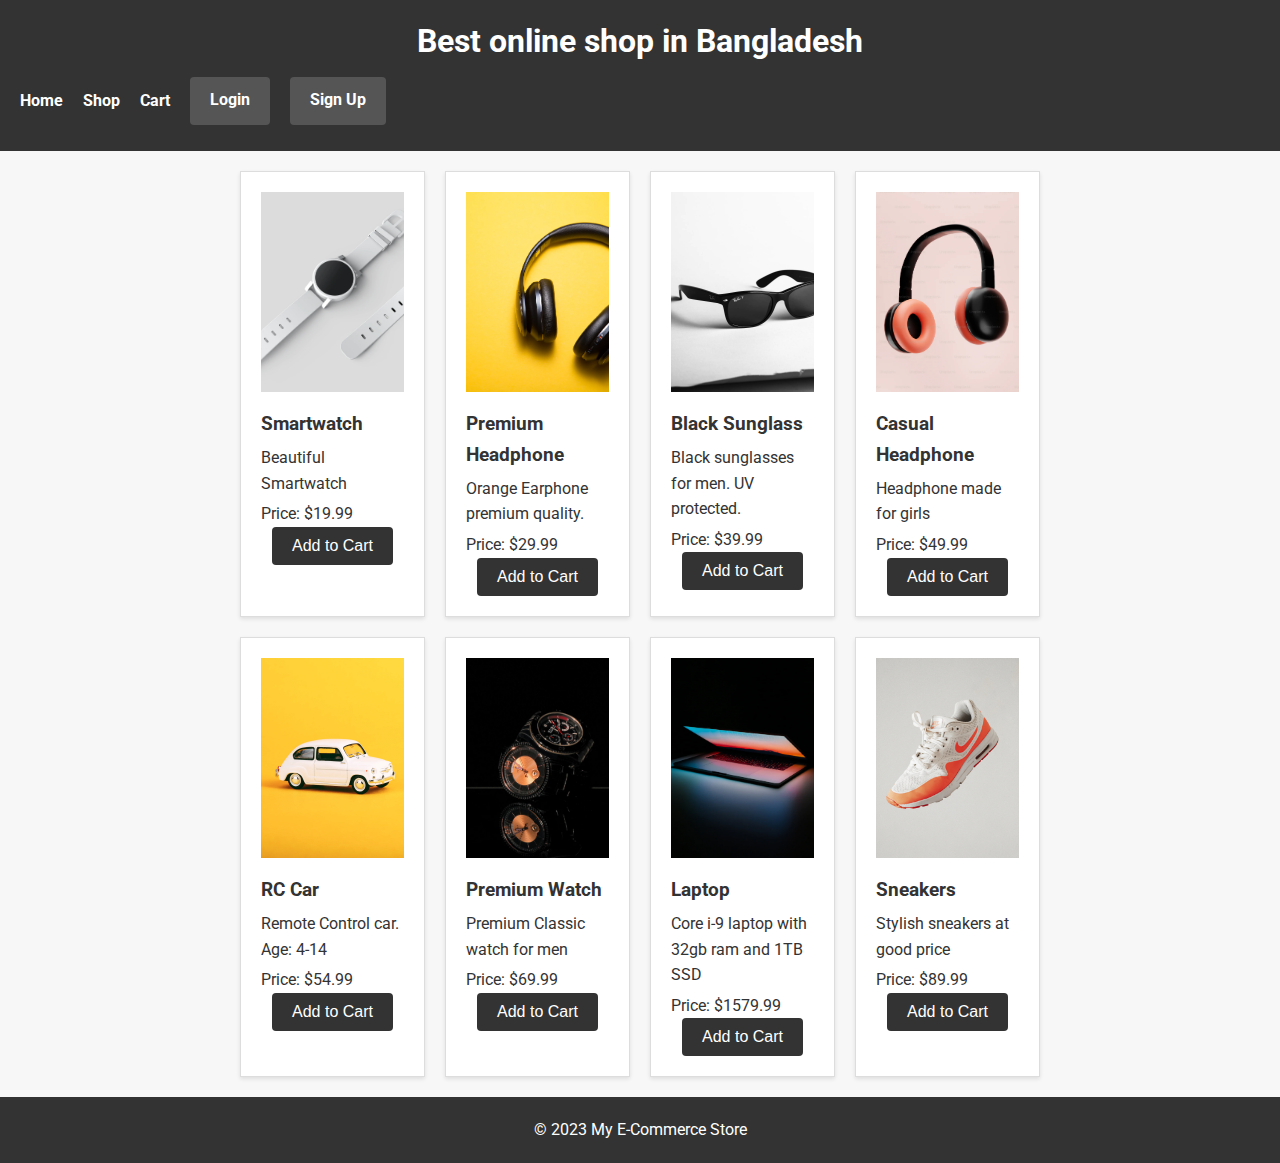
<file: index.html>
<!DOCTYPE html>
<html lang="en">
<head>
    <meta charset="UTF-8"> 
    <meta name="viewport" content="width=device-width, initial-scale=1.0">

    <title>E-Commerce</title>
    <link rel="stylesheet" href="styles.css">
    <link rel="preconnect" href="https://fonts.googleapis.com">
<link rel="preconnect" href="https://fonts.gstatic.com" crossorigin>
<link href="https://fonts.googleapis.com/css2?family=Roboto&display=swap" rel="stylesheet">
</head>
<body>
    <header>
        <h1>Best online shop in Bangladesh</h1>
        <nav>
            <ul class="menu">
                <li><a href="#">Home</a></li>
                <li><a href="#">Shop</a></li>
                <li><a href="#">Cart</a></li>
                <li class="auth-buttons"><a href="login.html" target="_blank">Login</a></li>
                <li class="auth-buttons"><a href="signup.html" target="_blank">Sign Up</a></li>
            </ul>
        </nav>
        
    </header>

    <main>
        <div class="product-container">
            <!-- Products will be dynamically added here using JavaScript -->
        </div>
    </main>

    <footer>
        <p>&copy; 2023 My E-Commerce Store</p>
    </footer>

    <script src="script.js"></script>
</body>
</html>
</file>
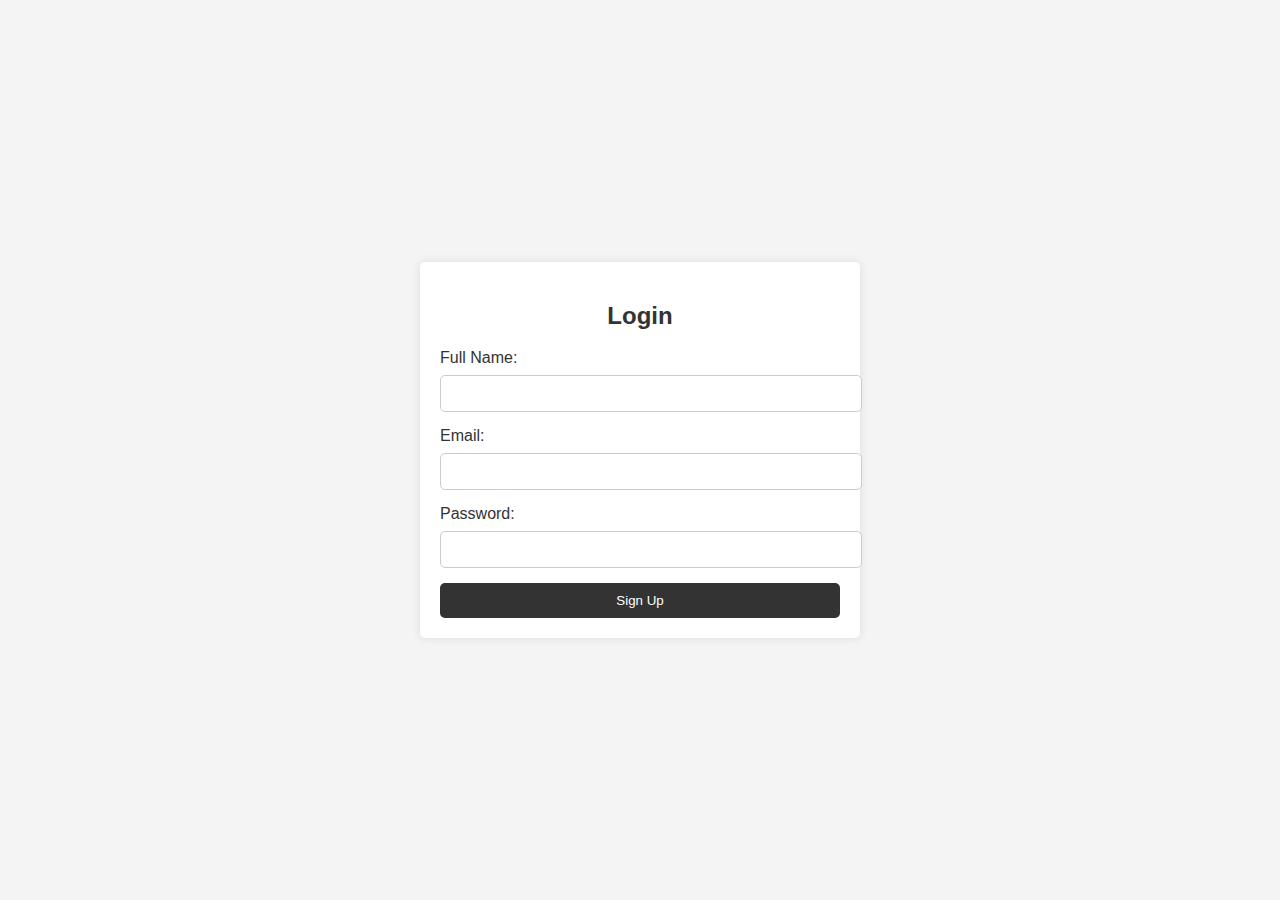
<file: login.html>
<!DOCTYPE html>
<html lang="en">
<head>
    <meta charset="UTF-8">
    <meta name="viewport" content="width=device-width, initial-scale=1.0">
    <title>Login</title>
    <style>
        /* Updated CSS with the main color theme #333 */
        body {
            font-family: Arial, sans-serif;
            background-color: #f4f4f4;
            margin: 0;
            padding: 0;
            display: flex;
            justify-content: center;
            align-items: center;
            height: 100vh;
        }
        .container {
            width: 100%;
            max-width: 400px;
            padding: 20px;
            background-color: #fff;
            border-radius: 5px;
            box-shadow: 0 0 10px rgba(0, 0, 0, 0.1);
        }
        h2 {
            text-align: center;
            color: #333; /* Main color theme */
        }
        label {
            display: block;
            margin-bottom: 8px;
            color: #333; /* Main color theme */
        }
        input[type="text"],
        input[type="email"],
        input[type="password"] {
            width: 100%;
            padding: 10px;
            margin-bottom: 15px;
            border: 1px solid #ccc;
            border-radius: 5px;
        }
        button {
            background-color: #333; /* Main color theme */
            color: #fff;
            border: none;
            border-radius: 5px;
            padding: 10px 20px;
            cursor: pointer;
            width: 100%;
        }
    </style>
</head>
<body>
    <div class="container">
        <h2>Login</h2>
        <form id="signup-form">
            <label for="fullname">Full Name:</label>
            <input type="text" id="fullname" name="fullname" required>
            
            <label for="email">Email:</label>
            <input type="email" id="email" name="email" required>

            <label for="password">Password:</label>
            <input type="password" id="password" name="password" required>

            <button type="submit">Sign Up</button>
        </form>
    </div>
    <script>
        // JavaScript for form submission and additional functionality
        document.getElementById('signup-form').addEventListener('submit', function(event) {
            event.preventDefault(); // Prevent the form from submitting
            // You can add your form validation logic here before submitting the data to the server
            alert('Form submitted!'); // Replace this with your actual form submission code
        });
    </script>
</body>
</html>
</file>
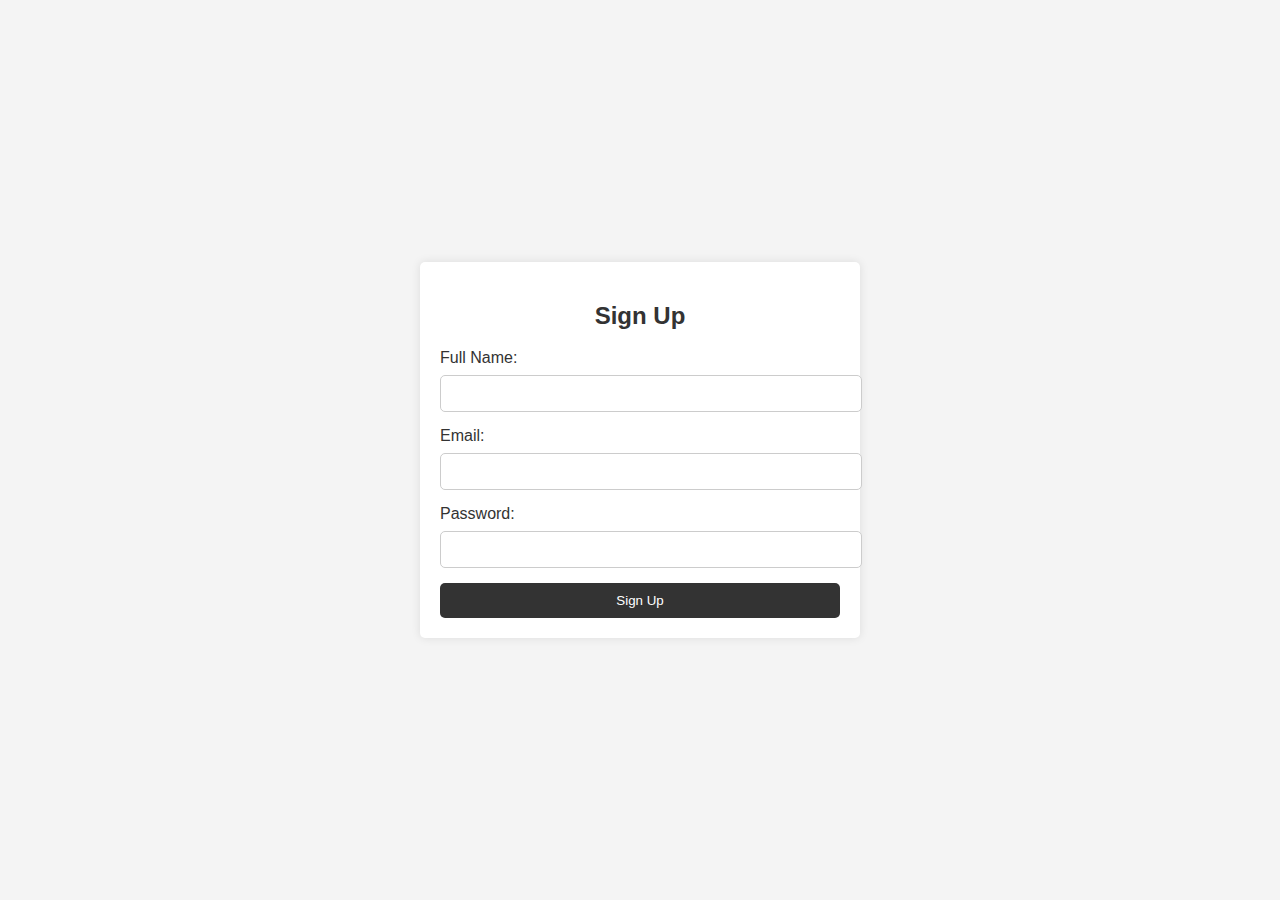
<file: signup.html>
<!DOCTYPE html>
<html lang="en">
<head>
    <meta charset="UTF-8">
    <meta name="viewport" content="width=device-width, initial-scale=1.0">
    <title>Sign Up</title>
    <style>
        /* Common styles for all screen sizes */
        body {
            font-family: Arial, sans-serif;
            background-color: #f4f4f4;
            margin: 0;
            padding: 0;
            display: flex;
            justify-content: center;
            align-items: center;
            height: 100vh;
        }
        .container {
            width: 100%;
            max-width: 400px;
            padding: 20px;
            background-color: #fff;
            border-radius: 5px;
            box-shadow: 0 0 10px rgba(0, 0, 0, 0.1);
        }
        h2 {
            text-align: center;
            color: #333; /* Main color theme */
        }
        label {
            display: block;
            margin-bottom: 8px;
            color: #333; /* Main color theme */
        }
        input[type="text"],
        input[type="email"],
        input[type="password"] {
            width: 100%;
            padding: 10px;
            margin-bottom: 15px;
            border: 1px solid #ccc;
            border-radius: 5px;
        }
        button {
            background-color: #333; /* Main color theme */
            color: #fff;
            border: none;
            border-radius: 5px;
            padding: 10px 20px;
            cursor: pointer;
            width: 100%;
        }

        /* Responsive styles */
        @media screen and (max-width: 600px) {
            /* Adjust styles for screens with a maximum width of 600px (e.g., mobile devices) */
            .container {
                max-width: 100%;
                padding: 10px;
            }
            input[type="text"],
            input[type="email"],
            input[type="password"] {
                padding: 8px;
                margin-bottom: 10px;
            }
            button {
                padding: 8px 16px;
            }
        }
    </style>
</head>
<body>
    <div class="container">
        <h2>Sign Up</h2>
        <form id="signup-form">
            <label for="fullname">Full Name:</label>
            <input type="text" id="fullname" name="fullname" required>
            
            <label for="email">Email:</label>
            <input type="email" id="email" name="email" required>

            <label for="password">Password:</label>
            <input type="password" id="password" name="password" required>

            <button type="submit">Sign Up</button>
        </form>
    </div>
    <script>
        // JavaScript for form submission and additional functionality
        document.getElementById('signup-form').addEventListener('submit', function(event) {
            event.preventDefault(); // Prevent the form from submitting
            // You can add your form validation logic here before submitting the data to the server
            alert('Form submitted!'); // Replace this with your actual form submission code
        });
    </script>
</body>
</html>
</file>
<file: styles.css>
/* Reset some default styles */
body, h1, h2, p, ul {
    margin: 0;
    padding: 0;
    font-family: 'Roboto', sans-serif;
}

/* Apply a background color and basic styles to the body */
body {
    font-family: Arial, Helvetica, sans-serif;
    background-color: #f7f7f7;
    color: #333;
    line-height: 1.6;
    margin: 0;
}

/* Style the header */
header {
    background-color: #333;
    color: #fff;
    text-align: center;
    padding: 1rem 0;
}



nav ul {
    list-style: none;
}

nav ul li {
    display: inline;
    margin-right: 20px;
}

nav a {
    text-decoration: none;
    color: #fff;
    font-weight: bold;
}

/* Style the main content area */
main {
    max-width: 800px;
    margin: 0 auto;
    padding: 20px;
}

/* Style the product container */
.product-container {
    display: grid;
    grid-template-columns: repeat(1, 1fr); /* By default, one column */
    grid-gap: 20px;
}

/* Style the product card */
.product {
    background-color: #fff;
    border: 1px solid #ddd;
    padding: 20px;
    text-align: center;
    box-shadow: 0 2px 4px rgba(0, 0, 0, 0.1);
}

.product img {
    max-width: 100%;
    height: auto;
}

.product h2 {
    font-size: 1.2rem;
    margin: 10px 0;
}

.product p {
    margin: 10px 0;
}

.product button {
    background-color: #333;
    color: #fff;
    padding: 10px 20px;
    border: none;
    cursor: pointer;
    transition: background-color 0.3s ease;
}

.product button:hover {
    background-color: #555;
}

/* Style the footer */
footer {
    text-align: center;
    padding: 20px 0;
    background-color: #333;
    color: #fff;
}

/* Responsive layout adjustments */
@media screen and (min-width: 768px) {
    /* Two columns on screens wider than 768px */
    .product-container {
        grid-template-columns: repeat(2, 1fr);
    }
}

@media screen and (min-width: 1024px) {
    /* Four columns on screens wider than 1024px */
    .product-container {
        grid-template-columns: repeat(4, 1fr);
    }
}


/* Style the navigation bar */
nav {
    text-align: right;
}



/* Style the navigation bar */
nav {
    display: flex;
    justify-content: space-between;
    align-items: center;
    padding: 10px 0;
}

.left-menu,
.right-menu {
    list-style: none;
    margin: 0;
    padding: 0;
}

.left-menu li,
.right-menu li {
    display: inline;
    margin-right: 20px;
}

.left-menu a,
.right-menu a {
    text-decoration: none;
    font-weight: bold;
}

/* Reset some default styles */
body, h1, h2, p, ul {
    margin: 0;
    padding: 0;
}

/* Apply a background color and basic styles to the body */
body {
    
    background-color: #f7f7f7;
    color: #333;
    line-height: 1.6;
    margin: 0;
}


header h1 {
    font-size: 2rem;
}

/* Style the navigation bar */
nav {
    background-color: #333;
    padding: 10px 0;
}

.menu {
    list-style: none;
    display: flex;
    justify-content: space-between;
    align-items: center;
    padding: 0 20px;
}

.menu li {
    margin-right: 20px;
}

.menu a {
    text-decoration: none;
    color: #fff;
    font-weight: bold;
    padding: 10px 0;
    border-bottom: 2px solid transparent;
    transition: border-bottom 0.3s ease;
}

.menu a:hover {
    border-bottom: 2px solid #fff;
}

/* Apply a background color and basic styles to the body */
body {
    font-family: Arial, Helvetica, sans-serif;
    background-color: #f7f7f7;
    color: #333;
    line-height: 1.6;
    margin: 0;
}

/* Style the header */
header {
    background-color: #333;
    color: #fff;
    text-align: center;
    padding: 1rem 0;
}


/* Style the navigation bar */
nav {
    background-color: #333;
    padding: 10px 0;
}

.menu {
    list-style: none;
    display: flex;
    justify-content: space-between;
    align-items: center;
    padding: 0 20px;
}

.menu li {
    margin-right: 20px;
}

.menu a {
    text-decoration: none;
    color: #fff;
    font-weight: bold;
    padding: 10px 0;
    border-bottom: 2px solid transparent;
    transition: border-bottom 0.3s ease;
}

.menu a:hover {
    border-bottom: 2px solid #fff;
}

/* Style the authentication buttons */
.auth-buttons {
    margin-right: 0;
}

.auth-buttons a {
    background-color: #555;
    padding: 10px 20px;
    border-radius: 4px;
    transition: background-color 0.3s ease;
}

.auth-buttons a:hover {
    background-color: #333;
}

.product img {
    width: 100%;
    height: 200px; /* Set a fixed height for consistency */
    object-fit: cover; /* Maintain aspect ratio and cover the container */
}

/* Style the product card */
.product {
    background-color: #fff;
    border: 1px solid #ddd;
    padding: 20px;
    text-align: center;
    box-shadow: 0 2px 4px rgba(0, 0, 0, 0.1);
}

.product img {
    width: 100%;
    height: 200px; /* Set a fixed height for consistency */
    object-fit: cover; /* Maintain aspect ratio and cover the container */
}
/* Style the product card */
.product {
    /* ... (existing styles) */
    text-align: left; /* Align text to the left within the product card */
}

.product h2, .product p {
    margin: 0; /* Remove default margins for consistent alignment */
}

.product h2 {
    font-size: 1.2rem;
    margin-top: 10px;
}

.product p {
    margin-top: 5px; /* Adjust spacing between elements */
}
.product button {
    background-color: #333;
    color: #fff;
    padding: 10px 20px;
    border: none;
    cursor: pointer;
    transition: background-color 0.3s ease;
    font-size: 1rem; /* Adjust font size */
    border-radius: 4px; /* Add border radius for a more button-like appearance */
    display: block; /* Make the button a block element for consistent alignment */
    margin: 0 auto; /* Center the button horizontally */
}

.product button:hover {
    background-color: #555;
}
@media screen and (max-width: 768px) {
    /* Adjust product card styles for smaller screens */
    .product {
        padding: 10px;
    }
    .product h2 {
        font-size: 1rem;
    }
    .product p {
        font-size: 0.9rem;
    }
}
.auth-buttons a {
    /* Existing styles */

    /* Add the following properties for responsiveness */
    display: inline-block; /* Display the button as a block element */
    width: auto; /* Allow the button's width to adjust based on content */
}
</file>
